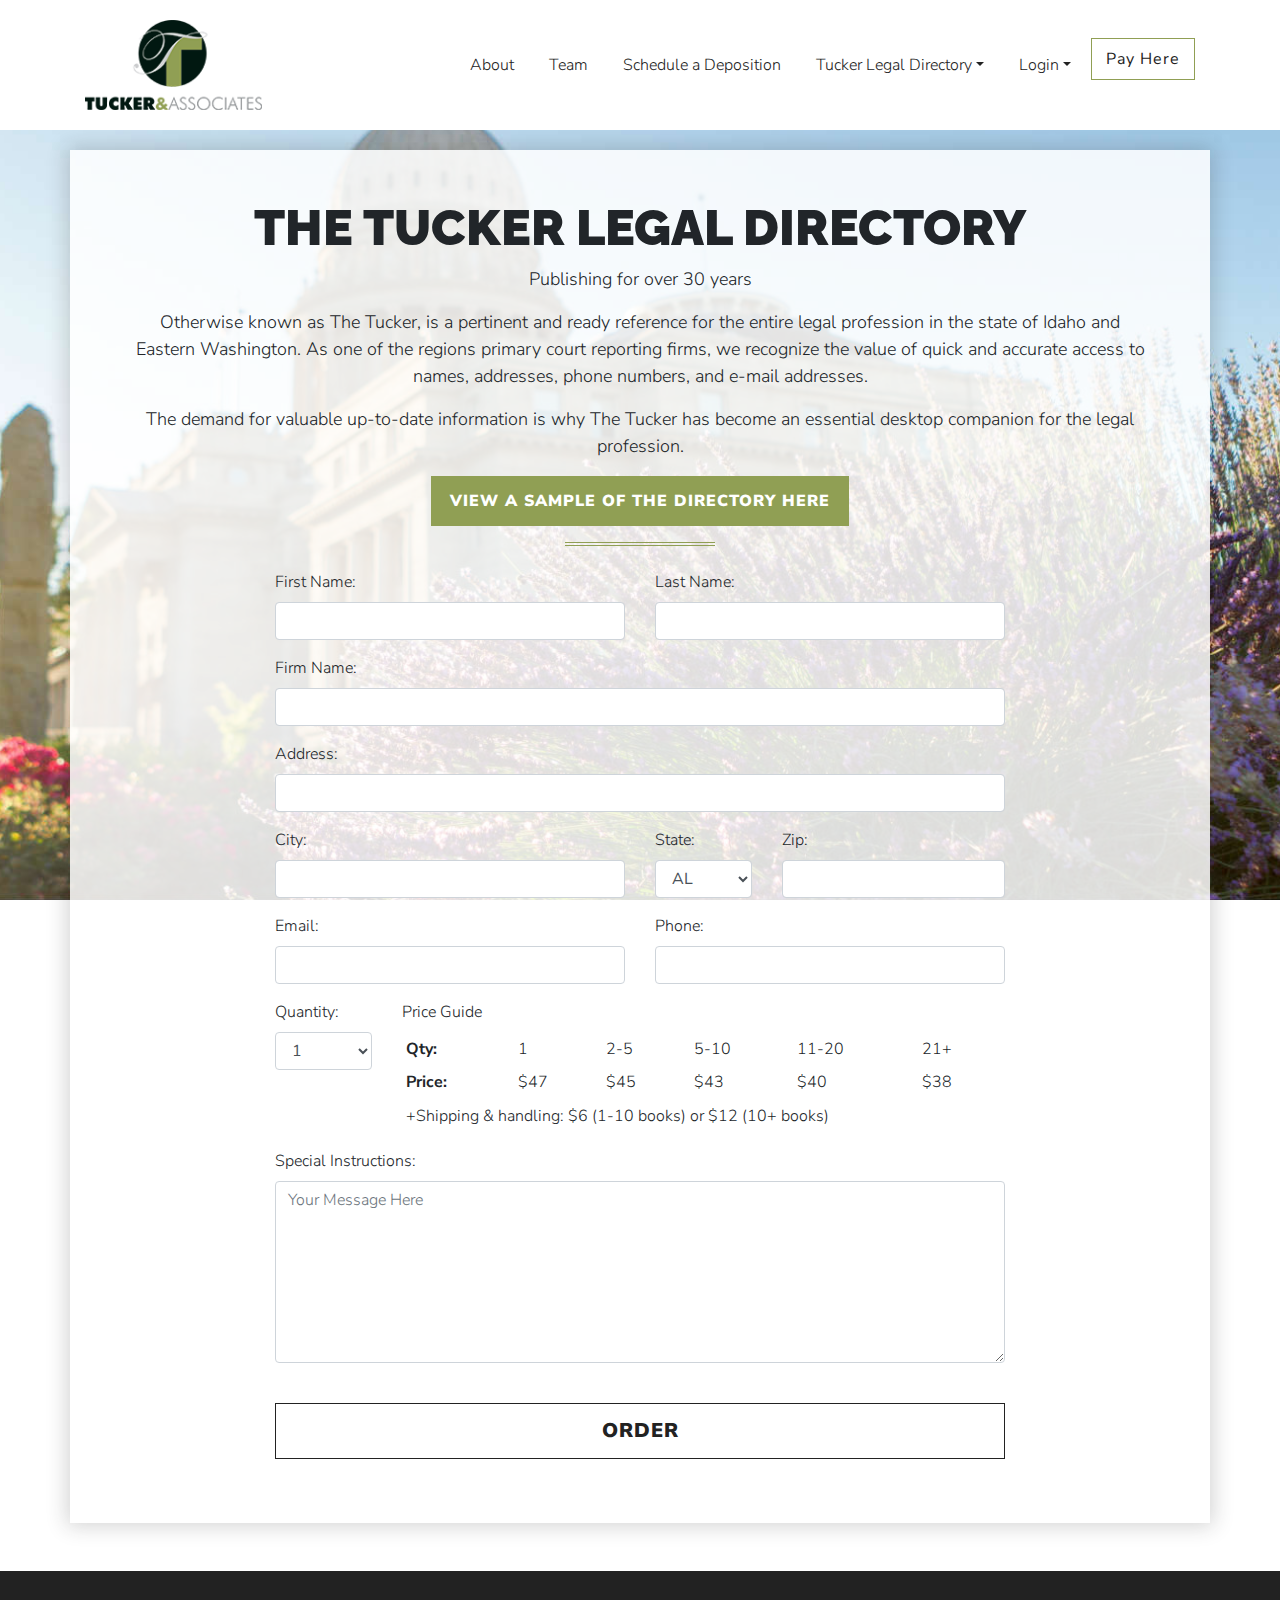
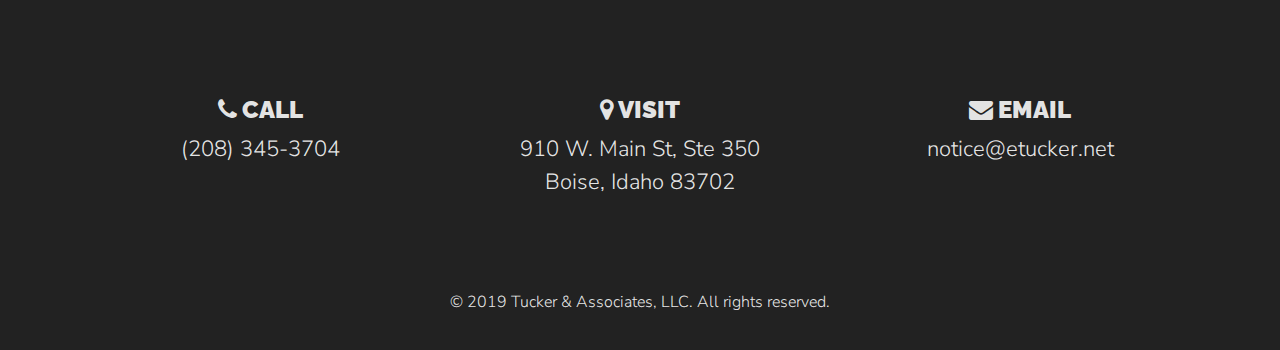
<file: directory.html>
<!DOCTYPE html>
<html lang="en">

<head>

    <meta charset="utf-8">
    <meta name="viewport" content="width=device-width, initial-scale=1, shrink-to-fit=no">
    <meta name="description" content="Otherwise known as The Tucker, is a pertinent and ready reference for the entire legal profession in the state of Idaho and Eastern Washington.">
    <meta name="keywords" content="boise, court reporting, directory, legal directory, tucker legal directory, tucker">
    <meta name="author" content="Katrina Schwark">

    <title>Tucker &amp; Associates | Tucker Legal Directory | Boise, Idaho</title>

        <!-- Social Media Open Graph -->
    <meta property="og:url" content="http://etucker.net/" />
    <meta property="og:title" content="Expert Realtime Court Reporting Established in 1973" />
    <meta property="og:description" content="Tucker and Associates has always taken an innovative approach towards delivering professional reporting for the Bench and Bar." />
    <meta property="og:image" content="http://etucker.net/img/global/logo.png" />


    <!-- Fonts -->
    <link href="https://fonts.googleapis.com/css?family=Nunito+Sans:200,300,600" rel="stylesheet">
    <link href='https://fonts.googleapis.com/css?family=Raleway:900' rel='stylesheet' type='text/css'>

    <!-- Plugin CSS -->
    <link href="css/vendor.min.css" rel="stylesheet" type="text/css">

    <!-- Styles -->
    <link href="css/vitality.min.css" rel="stylesheet" type="text/css">

    <script src='https://www.google.com/recaptcha/api.js'></script>

</head>

<body class="not-transparent">

    <!-- Navigation -->
    <nav class="navbar navbar-expand-lg fixed-top" id="mainNav">
        <div class="container">
            <a class="navbar-brand js-scroll-trigger" href="index.html#page-top">
          <img class="img-fluid" src="img/global/logo.png" alt="Tucker and Associates">
        </a>
            <button class="navbar-toggler navbar-toggler-right" type="button" data-toggle="collapse" data-target="#navbarResponsive" aria-controls="navbarResponsive" aria-expanded="false" aria-label="Toggle navigation">
          Menu
          <i class="fa fa-bars"></i>
        </button>
            <div class="collapse navbar-collapse" id="navbarResponsive">
                <ul class="navbar-nav ml-auto">
                    <li class="nav-item">
                        <a class="nav-link js-scroll-trigger" href="index.html#about">About</a>
                    </li>
                    <li class="nav-item">
                        <a class="nav-link js-scroll-trigger" href="index.html#team">Team</a>
                    </li>
                    <li class="nav-item">
                        <a class="nav-link js-scroll-trigger" href="index.html#deposition">Schedule a Deposition</a>
                    </li>
                    <li class="nav-item dropdown">
                        <a class="nav-link dropdown-toggle" href="#" id="directory" role="button" data-toggle="dropdown" aria-haspopup="true" aria-expanded="false">Tucker Legal Directory</a>
                        <div class="dropdown-menu" aria-labelledby="navbarDropdown">
                            <a class="dropdown-item" href="element.html">Download Element</a>
                            <a class="dropdown-item" href="directory.html">Order Directory</a>
                            <a class="dropdown-item" href="listing.html">Update Listing</a>
                        </div>
                    </li>
                    <li class="nav-item dropdown">
                        <a class="nav-link dropdown-toggle" href="#" id="login" role="button" data-toggle="dropdown" aria-haspopup="true" aria-expanded="false">Login</a>
                        <div class="dropdown-menu" aria-labelledby="navbarDropdown">
                            <a class="dropdown-item" href="http://mail.etucker.net:82/rbweb/reporter/main.asp" target="_blank">Court Reporter Login</a>
                            <a class="dropdown-item" href="http://mail.etucker.net:82/rbweb/attorney/main.asp" target="_blank">Attorney Login</a>
                        </div>
                    </li>
                    <li class="nav-item">
                        <a class="btn btn-outline-primary" href="https://etucker.nolatepayments.com/pay/step_1" target="_blank">Pay Here</a>
                    </li>
                </ul>
            </div>
        </div>
    </nav>

    <!-- Order directory -->
    <section class="page-section directory pb-5">
        <div class="container wow fadeIn py-5">
            <div class="text-center">
                <h2>The Tucker Legal Directory</h2>
                <p>Publishing for over 30 years</p>
                <p class="px-md-5 px-lg-5">Otherwise known as The Tucker, is a pertinent and ready reference for the entire legal profession in the state of Idaho and Eastern Washington. As one of the regions primary court reporting firms, we recognize the value of quick and accurate access to names, addresses, phone numbers, and e-mail addresses.</p>

                <p class="px-md-5 px-lg-3">The demand for valuable up-to-date information is why The Tucker has become an essential desktop companion for the legal profession. </p>
                <a href="https://www.flipgorilla.com/p/25571856819946649/show" target="_blank" class="btn btn-primary" style="white-space: normal;">View a sample of the directory here</a>
                <hr class="colored">
            </div>
            <div class="row mt-4">
                <div class="col-lg-8 mx-auto">
                    <form role="form" method="post" id="reused_form" enctype="multipart/form-data">
                        <div class="row">
                            <input type="hidden" id="formName" name="formName" value="Order a Directory">
                            <div class="col-sm-6 form-group">
                                <label for="name"> First Name:</label>
                                <input type="text" class="form-control" id="firstname" name="firstname" maxlength="50" required>
                            </div>
                            <div class="col-sm-6 form-group">
                                <label for="name"> Last Name:</label>
                                <input type="text" class="form-control" id="lastname" name="lastname" maxlength="50" required>
                            </div>
                        </div>
                        <div class="row">
                            <div class="col-sm-12 form-group">
                                <label for="firm"> Firm Name:</label>
                                <input type="text" class="form-control" id="firm" name="firm" required>
                            </div>
                        </div>
                        <div class="row">
                            <div class="col-sm-12 form-group">
                                <label for="address"> Address:</label>
                                <input type="text" class="form-control" id="address" name="address" required>
                            </div>
                            <div class="col-sm-6 form-group">
                                <label for="city"> City:</label>
                                <input type="text" class="form-control" id="city" name="city" required>
                            </div>
                            <div class="col-sm-2 form-group">
                                <label for="state"> State:</label>
                                <select class="form-control" id="state" name="state" required>
                                                <option value="AL">AL</option>
                                                <option value="AK">AK</option>
                                                <option value="AR">AR</option>
                                                <option value="AZ">AZ</option>
                                                <option value="CA">CA</option>
                                                <option value="CO">CO</option>
                                                <option value="CT">CT</option>
                                                <option value="DC">DC</option>
                                                <option value="DE">DE</option>
                                                <option value="FL">FL</option>
                                                <option value="GA">GA</option>
                                                <option value="HI">HI</option>
                                                <option value="IA">IA</option>
                                                <option value="ID">ID</option>
                                                <option value="IL">IL</option>
                                                <option value="IN">IN</option>
                                                <option value="KS">KS</option>
                                                <option value="KY">KY</option>
                                                <option value="LA">LA</option>
                                                <option value="MA">MA</option>
                                                <option value="MD">MD</option>
                                                <option value="ME">ME</option>
                                                <option value="MI">MI</option>
                                                <option value="MN">MN</option>
                                                <option value="MO">MO</option>
                                                <option value="MS">MS</option>
                                                <option value="MT">MT</option>
                                                <option value="NC">NC</option>
                                                <option value="NE">NE</option>
                                                <option value="NH">NH</option>
                                                <option value="NJ">NJ</option>
                                                <option value="NM">NM</option>
                                                <option value="NV">NV</option>
                                                <option value="NY">NY</option>
                                                <option value="ND">ND</option>
                                                <option value="OH">OH</option>
                                                <option value="OK">OK</option>
                                                <option value="OR">OR</option>
                                                <option value="PA">PA</option>
                                                <option value="RI">RI</option>
                                                <option value="SC">SC</option>
                                                <option value="SD">SD</option>
                                                <option value="TN">TN</option>
                                                <option value="TX">TX</option>
                                                <option value="UT">UT</option>
                                                <option value="VT">VT</option>
                                                <option value="VA">VA</option>
                                                <option value="WA">WA</option>
                                                <option value="WI">WI</option>
                                                <option value="WV">WV</option>
                                                <option value="WY">WY</option>
                                            </select>
                            </div>
                            <div class="col-sm-4 form-group">
                                <label for="zip"> Zip:</label>
                                <input type="text" class="form-control" id="zip" name="zip" required>
                            </div>
                        </div>
                        <div class="row">
                            <div class="col-sm-6 form-group">
                                <label for="email"> Email:</label>
                                <input type="text" class="form-control" id="email" name="email" maxlength="50" required>
                            </div>
                            <div class="col-sm-6 form-group">
                                <label for="phone"> Phone:</label>
                                <input type="tel" class="form-control" id="phone" name="phone" required maxlength="50">
                            </div>
                        </div>
                        <div class="row">
                            <div class="col-sm-2 form-group">
                                <label for="directory-qty"> Quantity:</label>
                                <select class="form-control" id="directory-qty" name="directory-qty" required>
                                    <option>1</option>
                                    <option>2</option>
                                    <option>3</option>
                                    <option>4</option>
                                    <option>5</option>
                                    <option>6</option>
                                    <option>7</option>
                                    <option>8</option>
                                    <option>9</option>
                                    <option>10+</option>
                                </select>
                            </div>
                            <div class="col-sm-10">
                                <label>Price Guide</label>
                                <table class="table table-sm">
                                    <tr>
                                        <th scope="row">Qty:</th>
                                        <td>1</td>
                                        <td>2-5</td>
                                        <td>5-10</td>
                                        <td>11-20</td>
                                        <td>21+</td>
                                    </tr>
                                    <tr>
                                        <th scope="row">Price:</th>
                                        <td>$47</td>
                                        <td>$45</td>
                                        <td>$43</td>
                                        <td>$40</td>
                                        <td>$38</td>
                                    </tr>
                                    <tr>
                                      <td colspan="6">
                                        +Shipping &amp; handling: $6 (1-10 books) or $12 (10+ books)
                                      </td>
                                    </tr>
                                </table>
                            </div>
                        </div>
                        <div class="row">
                            <div class="col-sm-12 form-group">
                                <label for="name"> Special Instructions:</label>
                                <textarea class="form-control" type="textarea" id="message" name="message" placeholder="Your Message Here" maxlength="6000" rows="7"></textarea>
                            </div>
                        </div>
                        <div class="row">
                            <div class="col-sm-12 form-group">
                                <div class="g-recaptcha" data-sitekey="6LdHMF0UAAAAAKUXM_-Z06PvcCx5aIiD-ectFe9z"></div><br />
                                <button type="submit" class="btn btn-lg btn-secondary btn-block" id="btnContactUs">Order </button>
                            </div>
                        </div>
                    </form>
                    <div id="success_message" style="width:100%; height:100%; display:none; ">
                        <h3 class="text-center text-primary">Your order was sent successfully!</h3>
                    </div>
                    <div id="error_message" style="width:100%; height:100%; display:none; ">
                        <h3 class="text-danger">Error</h3> Sorry there was an error sending your form. </div>
                </div>
            </div>
        </div>
    </section>

    <!-- Footer -->
    <footer class="footer">
        <div class="container text-center">
            <div class="row">
                <div class="col-md-4 footer-contact-details">
                    <h4>
                        <i class="fa fa-phone"></i> Call
                    </h4>
                    <p><a href="tel:2083453704">(208) 345-3704</a></p>
                </div>
                <div class="col-md-4 footer-contact-details">
                    <h4>
                        <i class="fa fa-map-marker"></i> Visit
                    </h4>
                    <p>910 W. Main St, Ste 350
                        <br>Boise, Idaho 83702</p>
                </div>
                <div class="col-md-4 footer-contact-details">
                    <h4>
                        <i class="fa fa-envelope"></i> Email
                    </h4>
                    <p>
                        <a href="mailto:notice@etucker.net">notice@etucker.net</a>
                    </p>
                </div>
                <div class="col-12 text-center">
                    <p class="copyright">&copy; 2019 Tucker &amp; Associates, LLC. All rights reserved.</p>
                </div>
            </div>
        </div>
    </footer>



    <!-- Scripts -->
    <script src="js/main.min.js"></script>
    <script src="form.js"></script>

</body>

</html>
</file>
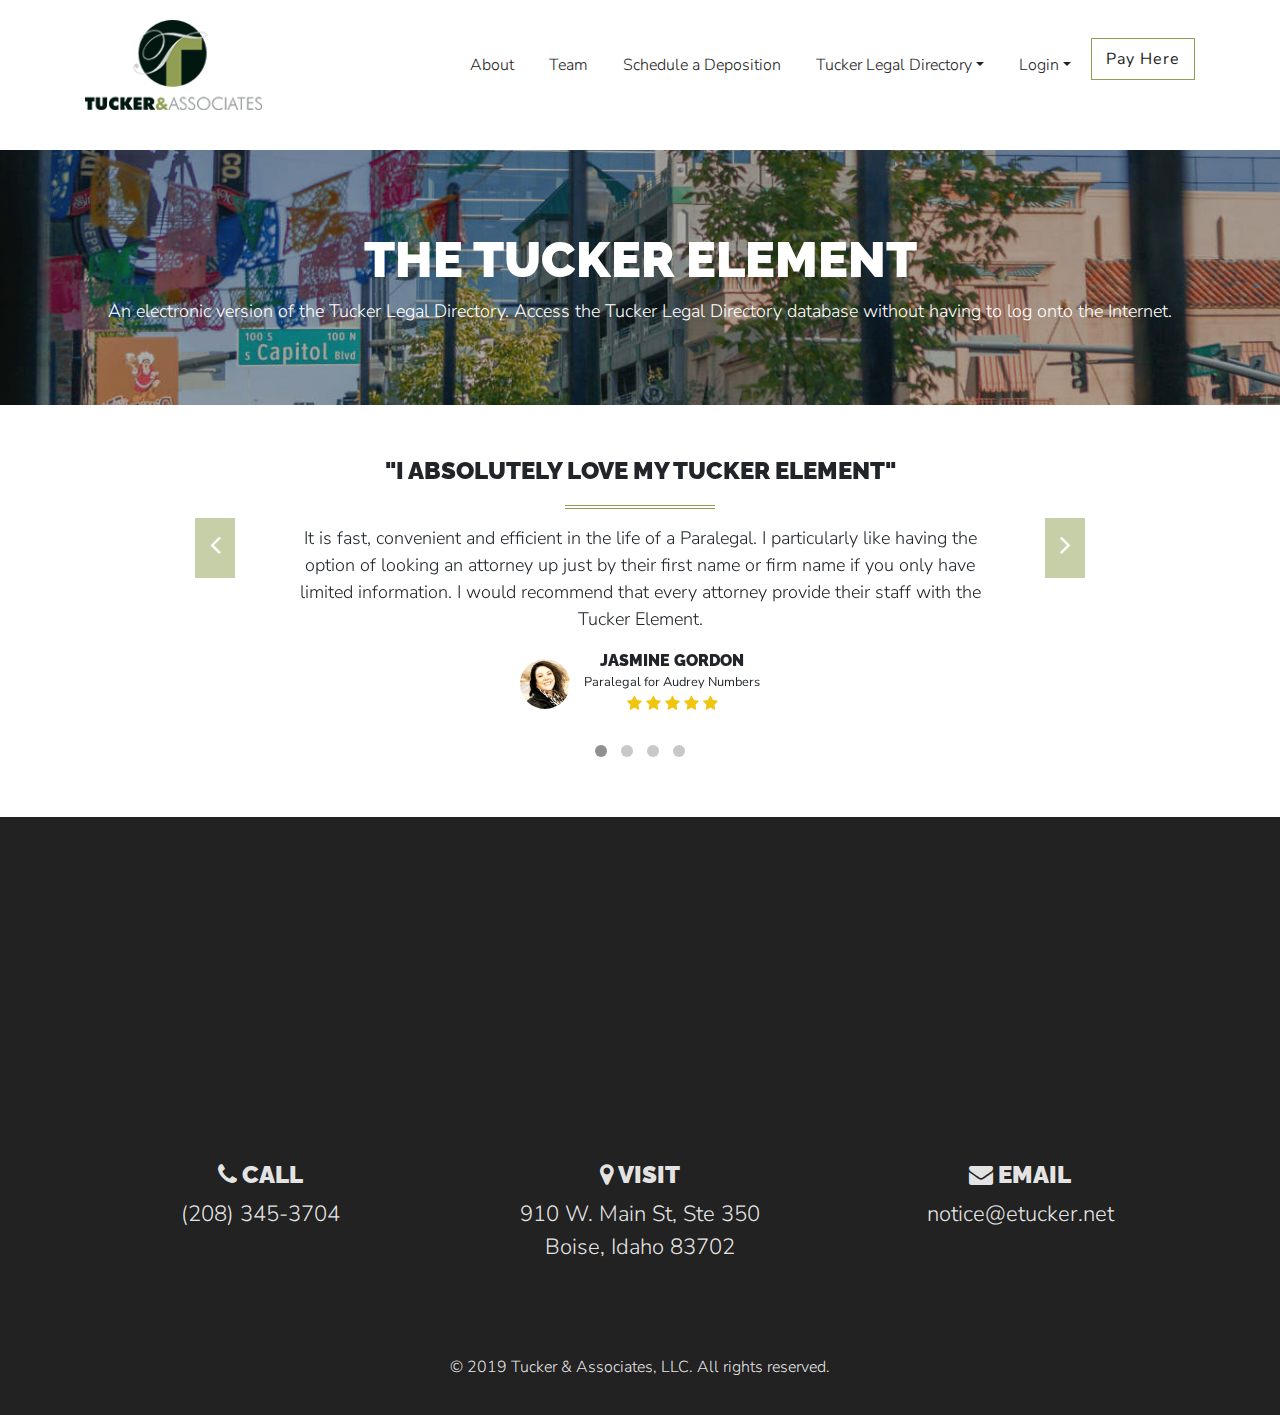
<file: element.html>
<!DOCTYPE html>
<html lang="en">

<head>

    <meta charset="utf-8">
    <meta name="viewport" content="width=device-width, initial-scale=1, shrink-to-fit=no">
    <meta name="description" content="An electronic version of the Tucker Legal Directory. Access the Tucker Legal Directory database without having to log onto the Internet.">
    <meta name="keywords" content="boise, court reporting, tucker, element, tucker element, videoconference, legal, legal video, deposition, idaho">
    <meta name="author" content="Katrina Schwark">
    
        <!-- Social Media Open Graph -->
    <meta property="og:url" content="http://etucker.net/" />
    <meta property="og:title" content="Expert Realtime Court Reporting Established in 1973" />
    <meta property="og:description" content="Tucker and Associates has always taken an innovative approach towards delivering professional reporting for the Bench and Bar." />
    <meta property="og:image" content="http://etucker.net/img/global/logo.png" />

    <title>Tucker &amp; Associates | Download the Element | Boise</title>


    <!-- Fonts -->
    <link href="https://fonts.googleapis.com/css?family=Nunito+Sans:200,300,600" rel="stylesheet">
    <link href='https://fonts.googleapis.com/css?family=Raleway:900' rel='stylesheet' type='text/css'>

    <!-- Plugin CSS -->
    <link href="css/vendor.min.css" rel="stylesheet" type="text/css">

    <!-- Styles -->
    <link href="css/vitality.min.css" rel="stylesheet" type="text/css">

</head>

<body class="not-transparent">

    <!-- Navigation -->
    <nav class="navbar navbar-expand-lg fixed-top" id="mainNav">
        <div class="container">
            <a class="navbar-brand js-scroll-trigger" href="index.html#page-top">
          <img class="img-fluid" src="img/global/logo.png" alt="Tucker and Associates">
        </a>
            <button class="navbar-toggler navbar-toggler-right" type="button" data-toggle="collapse" data-target="#navbarResponsive" aria-controls="navbarResponsive" aria-expanded="false" aria-label="Toggle navigation">
          Menu
          <i class="fa fa-bars"></i>
        </button>
            <div class="collapse navbar-collapse" id="navbarResponsive">
                <ul class="navbar-nav ml-auto">
                    <li class="nav-item">
                        <a class="nav-link js-scroll-trigger" href="index.html#about">About</a>
                    </li>
                    <li class="nav-item">
                        <a class="nav-link js-scroll-trigger" href="index.html#team">Team</a>
                    </li>
                    <li class="nav-item">
                        <a class="nav-link js-scroll-trigger" href="index.html#deposition">Schedule a Deposition</a>
                    </li>
                    <li class="nav-item dropdown">
                        <a class="nav-link dropdown-toggle" href="#" id="directory" role="button" data-toggle="dropdown" aria-haspopup="true" aria-expanded="false">Tucker Legal Directory</a>
                        <div class="dropdown-menu" aria-labelledby="navbarDropdown">
                            <a class="dropdown-item" href="element.html">Download Element</a>
                            <a class="dropdown-item" href="directory.html">Order Directory</a>
                            <a class="dropdown-item" href="listing.html">Update Listing</a>
                        </div>
                    </li>
                    <li class="nav-item dropdown">
                        <a class="nav-link dropdown-toggle" href="#" id="login" role="button" data-toggle="dropdown" aria-haspopup="true" aria-expanded="false">Login</a>
                        <div class="dropdown-menu" aria-labelledby="navbarDropdown">
                            <a class="dropdown-item" href="http://mail.etucker.net:82/rbweb/reporter/main.asp" target="_blank">Court Reporter Login</a>
                            <a class="dropdown-item" href="http://mail.etucker.net:82/rbweb/attorney/main.asp" target="_blank">Attorney Login</a>
                        </div>
                    </li>
                    <li class="nav-item">
                        <a class="btn btn-outline-primary" href="https://etucker.nolatepayments.com/pay/step_1" target="_blank">Pay Here</a>
                    </li>
                </ul>
            </div>
        </div>
    </nav>

    <!-- Services Section -->
    <section class="page-section services" id="services">
        <div class="container-fluid px-0">
            <div class="text-center wow fadeIn c-services mb-5">
                <h2 class="text-white">The Tucker Element</h2>
                <p class="mb-0 text-white">An electronic version of the Tucker Legal Directory. Access the Tucker Legal Directory database without having to log onto the Internet.</p>
            </div>
            <!-- Testomonials Section -->
            <section class="testimonials mb-5">
                <div class="container">
                    <div class="row">
                        <div class="col-lg-10 mx-auto">
                            <div class="testimonials-carousel">
                                <!-- Testimonial Item 1 -->
                                <div class="item mb-4">
                                    <p class="lead">"I absolutely LOVE my Tucker Element"</p>
                                    <hr class="colored">
                                    <p>It is fast, convenient and efficient in the life of a Paralegal. I particularly like having the option of looking an attorney up just by their first name or firm name if you only have limited information. I would recommend that every attorney provide their staff with the Tucker Element.</p>
                                    <div class="testimonial-img">
                                        <img class="rounded-circle img-fluid" src="img/agency/testimonials/jasmine-gordon.jpg" alt="Jasmine Gordon">
                                    </div>
                                    <div class="testimonial-author">
                                        <span class="name">Jasmine Gordon</span>
                                        <p class="small">Paralegal for Audrey Numbers</p>
                                        <div class="stars">
                                            <i class="fa fa-star"></i>
                                            <i class="fa fa-star"></i>
                                            <i class="fa fa-star"></i>
                                            <i class="fa fa-star"></i>
                                            <i class="fa fa-star"></i>
                                        </div>
                                    </div>
                                </div>
                                <!-- Testimonial Item 2 -->
                                <div class="item mb-4">
                                    <p class="lead">"I love Tucker Element!"</p>
                                    <hr class="colored">
                                    <p>I’ve been using it for years. It puts contact information for attorneys, judges and mediators at my fingertips. I don’t have to take my hands off my keyboard or my eyes off my computer screen. Very efficient!</p>
                                    <div class="testimonial-img">
                                        <img class="rounded-circle img-fluid" src="img/agency/testimonials/user.jpg" alt="Monica McKinney">
                                    </div>
                                    <div class="testimonial-author">
                                        <span class="name">Monica Mckinney</span>
                                        <p class="small">Shepard Law</p>
                                        <div class="stars">
                                            <i class="fa fa-star"></i>
                                            <i class="fa fa-star"></i>
                                            <i class="fa fa-star"></i>
                                            <i class="fa fa-star"></i>
                                            <i class="fa fa-star"></i>
                                        </div>
                                    </div>
                                </div>
                                <!-- Testimonial Item 3 -->
                                <div class="item mb-4">
                                    <p class="lead">"I use Tucker Element all day every day"</p>
                                    <hr class="colored">
                                    <p>It is the quickest way to find an attorney number, call the court, or find an email I need. I can’t say enough about how much I love this program. </p>
                                    <div class="testimonial-img">
                                        <img class="rounded-circle img-fluid" src="img/agency/testimonials/user.jpg" alt="Sandee Stogsdill">
                                    </div>
                                    <div class="testimonial-author">
                                        <span class="name">Sandee Stogsdill</span>
                                        <p class="small">Duke Scanlan Hall</p>
                                        <div class="stars">
                                            <i class="fa fa-star"></i>
                                            <i class="fa fa-star"></i>
                                            <i class="fa fa-star"></i>
                                            <i class="fa fa-star"></i>
                                            <i class="fa fa-star"></i>
                                        </div>
                                    </div>
                                </div>
                                <!-- Testimonial Item 4 -->
                                <div class="item mb-4">
                                    <p class="lead">"I honestly can’t imagine my desktop without Tucker Element"</p>
                                    <hr class="colored">
                                    <p>The original Tucker Directory was beyond helpful but having Element just a click away has become absolutely essential.</p>
                                    <div class="testimonial-img">
                                        <img class="rounded-circle img-fluid" src="img/agency/testimonials/user.jpg" alt="Ashley DeLeon">
                                    </div>
                                    <div class="testimonial-author">
                                        <span class="name">Ashley DeLeon</span>
                                        <p class="small">Legal Assistant to Delaney G. Peugh</p>
                                        <div class="stars">
                                            <i class="fa fa-star"></i>
                                            <i class="fa fa-star"></i>
                                            <i class="fa fa-star"></i>
                                            <i class="fa fa-star"></i>
                                            <i class="fa fa-star"></i>
                                        </div>
                                    </div>
                                </div>
                            </div>
                        </div>
                    </div>
                </div>
            </section>
            <div class="element py-5 text-white">
                <div class="container">
                    <div class="row justify-content-center">

                        <!-- Service Item 1-->
                        <div class="col-lg-5 wow fadeIn" data-wow-delay=".2s">
                            <div class="media d-flex align-items-center">
                                <div class="pull-left">
                                    <i class="fa fa-download rounded-circle"></i>
                                </div>
                                <div class="media-body">
                                    <h3 class="media-heading">Download now</h3>
                                    <ul class="list-unstyled">
                                        <li><a href="documents/TuckerElement_2016-04-17.exe">Tucker Element Download</a></li>
                                        <li><a href="documents/tutorial.pdf">Tucker Element Tutorial</a></li>
                                    </ul>
                                </div>
                            </div>
                        </div>

                        <!-- Service Item 2 -->
                        <div class="col-lg-5 wow fadeIn" data-wow-delay=".4s">
                            <div class="media">
                                <div class="pull-left">
                                    <i class="fa fa-pencil rounded-circle"></i>
                                </div>
                                <div class="media-body">
                                    <h3 class="media-heading">Renew</h3>
                                    <ul>
                                        <li>Renew your Tucker Element</li>
                                        <li><a href="documents/Renew-License.pdf">Instructions on how to renew</a></li>
                                    </ul>
                                </div>
                            </div>
                        </div>

                    </div>
                </div>
            </div>
        </div>
    </section>


    <!-- Footer -->
    <footer class="footer" style="background-image: url('img/agency/backgrounds/street-view.jpg')">
        <div class="overlay"></div>
        <div class="container text-center">
            <div class="row">
                <div class="col-md-4 footer-contact-details">
                    <h4>
                        <i class="fa fa-phone"></i> Call
                    </h4>
                    <p><a href="tel:2083453704">(208) 345-3704</a></p>
                </div>
                <div class="col-md-4 footer-contact-details">
                    <h4>
                        <i class="fa fa-map-marker"></i> Visit
                    </h4>
                    <p>910 W. Main St, Ste 350
                        <br>Boise, Idaho 83702</p>
                </div>
                <div class="col-md-4 footer-contact-details">
                    <h4>
                        <i class="fa fa-envelope"></i> Email
                    </h4>
                    <p>
                        <a href="mailto:notice@etucker.net">notice@etucker.net</a>
                    </p>
                </div>
                <div class="col-12 text-center" style="z-index: 3;">
                    <p class="copyright">&copy; 2019 Tucker &amp; Associates, LLC. All rights reserved.</p>
                </div>
            </div>
        </div>
    </footer>


    <!-- Scripts -->
    <script src="js/main.min.js"></script>
    <script src="form.js"></script>



</body>

</html>
</file>
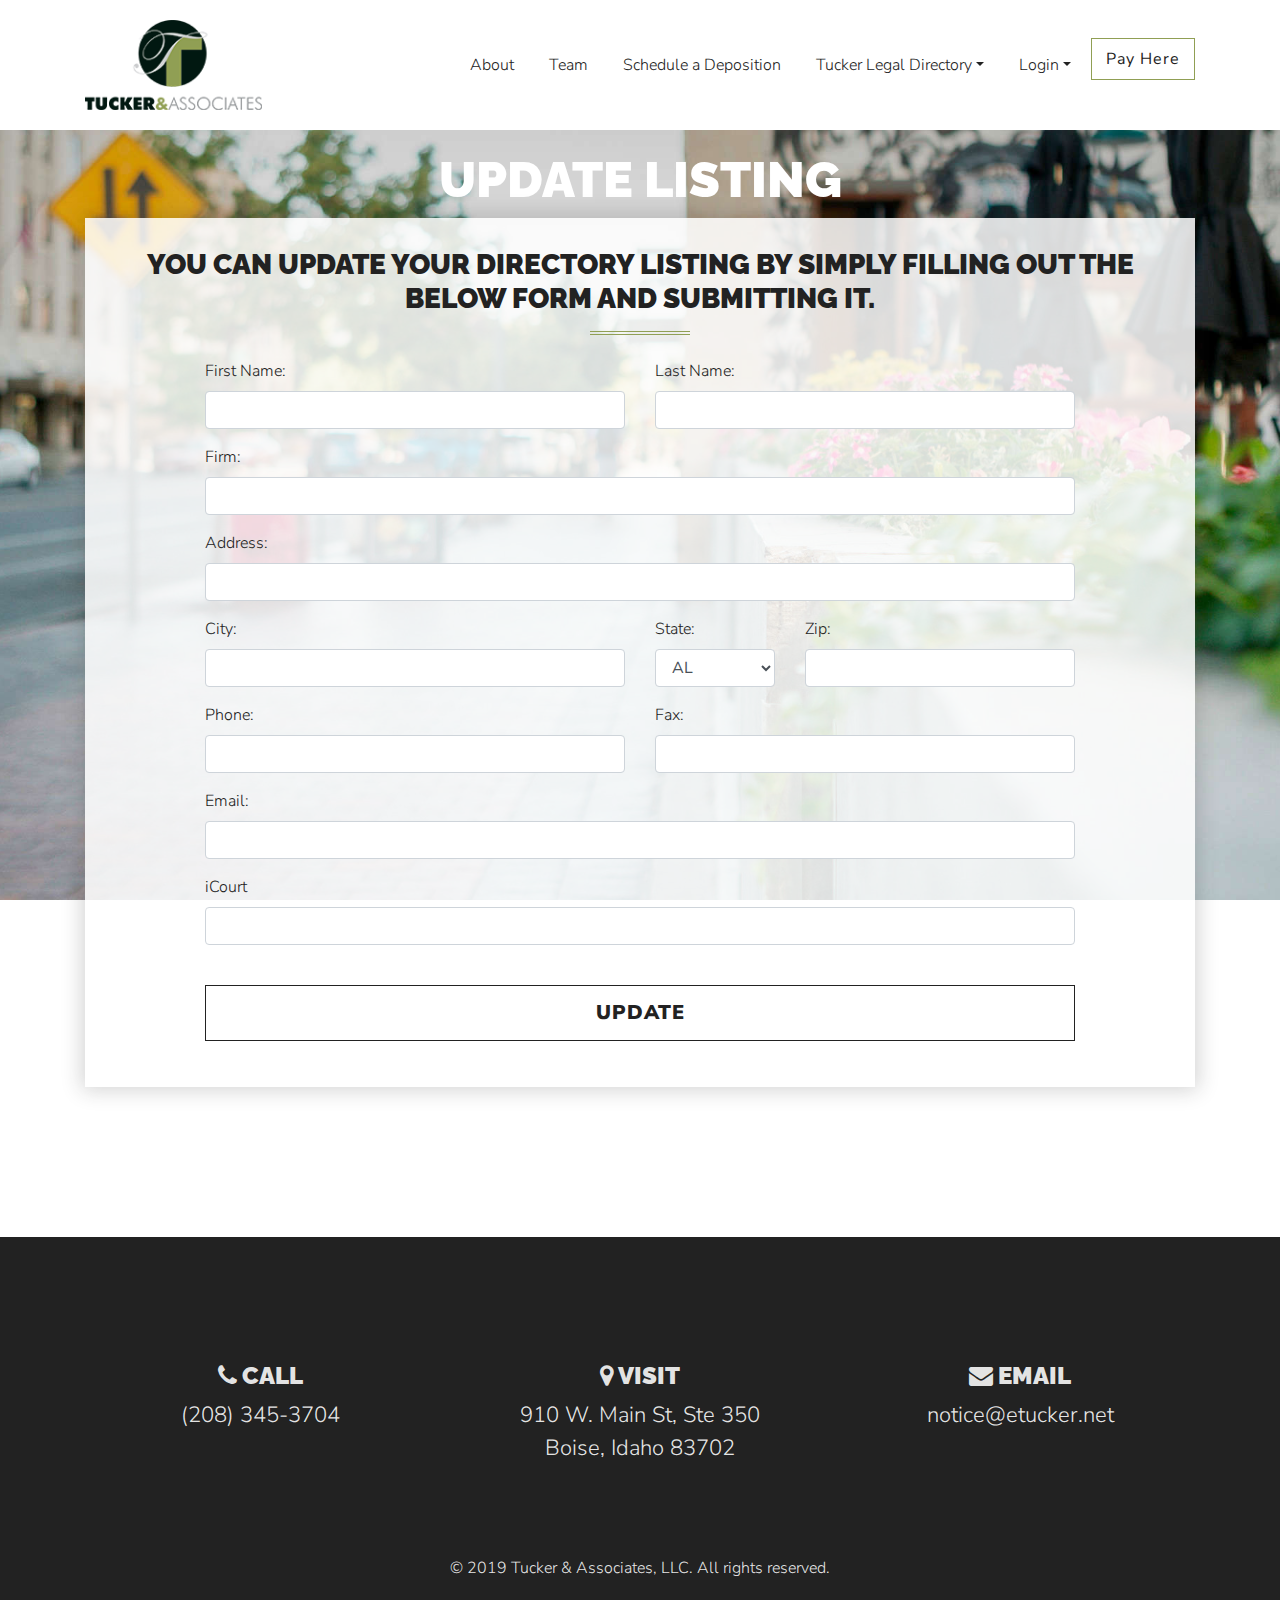
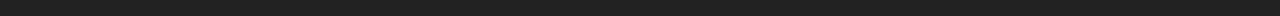
<file: listing.html>
<!DOCTYPE html>
<html lang="en">

<head>

    <meta charset="utf-8">
    <meta name="viewport" content="width=device-width, initial-scale=1, shrink-to-fit=no">
    <meta name="description" content="You can update your directory listing by simply filling out the below form and submitting it.">
    <meta name="keywords" content="boise, court reporting, tucker, update listing, videoconference, legal, legal video, deposition, idaho">
    <meta name="author" content="Katrina Schwark">
    
        <!-- Social Media Open Graph -->
    <meta property="og:url" content="http://etucker.net/" />
    <meta property="og:title" content="Expert Realtime Court Reporting Established in 1973" />
    <meta property="og:description" content="Tucker and Associates has always taken an innovative approach towards delivering professional reporting for the Bench and Bar." />
    <meta property="og:image" content="http://etucker.net/img/global/logo.png" />

    <title>Tucker &amp; Associates | Court Reporting Boise | Update Your Listing</title>


    <!-- Fonts -->
    <link href="https://fonts.googleapis.com/css?family=Nunito+Sans:200,300,600" rel="stylesheet">
    <link href='https://fonts.googleapis.com/css?family=Raleway:900' rel='stylesheet' type='text/css'>

    <!-- Plugin CSS -->
    <link href="css/vendor.min.css" rel="stylesheet" type="text/css">

    <!-- Styles -->
    <link href="css/vitality.min.css" rel="stylesheet" type="text/css">

    <script src='https://www.google.com/recaptcha/api.js'></script>

</head>

<body class="not-transparent">

    <!-- Navigation -->
    <nav class="navbar navbar-expand-lg fixed-top" id="mainNav">
        <div class="container">
            <a class="navbar-brand js-scroll-trigger" href="index.html#page-top">
          <img class="img-fluid" src="img/global/logo.png" alt="Tucker and Associates">
        </a>
            <button class="navbar-toggler navbar-toggler-right" type="button" data-toggle="collapse" data-target="#navbarResponsive" aria-controls="navbarResponsive" aria-expanded="false" aria-label="Toggle navigation">
          Menu
          <i class="fa fa-bars"></i>
        </button>
            <div class="collapse navbar-collapse" id="navbarResponsive">
                <ul class="navbar-nav ml-auto">
                    <li class="nav-item">
                        <a class="nav-link js-scroll-trigger" href="index.html#about">About</a>
                    </li>
                    <li class="nav-item">
                        <a class="nav-link js-scroll-trigger" href="index.html#team">Team</a>
                    </li>
                    <li class="nav-item">
                        <a class="nav-link js-scroll-trigger" href="index.html#deposition">Schedule a Deposition</a>
                    </li>
                    <li class="nav-item dropdown">
                        <a class="nav-link dropdown-toggle" href="#" id="directory" role="button" data-toggle="dropdown" aria-haspopup="true" aria-expanded="false">Tucker Legal Directory</a>
                        <div class="dropdown-menu" aria-labelledby="navbarDropdown">
                            <a class="dropdown-item" href="element.html">Download Element</a>
                            <a class="dropdown-item" href="directory.html">Order Directory</a>
                            <a class="dropdown-item" href="listing.html">Update Listing</a>
                        </div>
                    </li>
                    <li class="nav-item dropdown">
                        <a class="nav-link dropdown-toggle" href="#" id="login" role="button" data-toggle="dropdown" aria-haspopup="true" aria-expanded="false">Login</a>
                        <div class="dropdown-menu" aria-labelledby="navbarDropdown">
                            <a class="dropdown-item" href="http://mail.etucker.net:82/rbweb/reporter/main.asp" target="_blank">Court Reporter Login</a>
                            <a class="dropdown-item" href="http://mail.etucker.net:82/rbweb/attorney/main.asp" target="_blank">Attorney Login</a>
                        </div>
                    </li>
                    <li class="nav-item">
                        <a class="btn btn-outline-primary" href="https://etucker.nolatepayments.com/pay/step_1" target="_blank">Pay Here</a>
                    </li>
                </ul>
            </div>
        </div>
    </nav>


    <!-- Listing Section -->
    <section class="page-section pricing">
        <div class="container wow fadeIn">
            <div class="text-center">
                <h2>Update Listing</h2>
            </div>
            <div class="row">
                <div class="col-12">
                    <div class="pricing-item">
                        <h3>You can update your directory listing by simply filling out the below form and submitting it.</h3>
                        <hr class="colored mb-4">
                        <div class="row justify-content-center text-left">
                            <div class="col-12 col-md-10">
                                <form role="form" method="post" id="reused_form" enctype="multipart/form-data">
                                    <div class="row">
                                        <input type="hidden" id="formName" name="formName" value="Update Your Listing">
                                        <div class="col-sm-6 form-group">
                                            <label for="name"> First Name:</label>
                                            <input type="text" class="form-control" id="firstname" name="firstname" maxlength="50" required>
                                        </div>
                                        <div class="col-sm-6 form-group">
                                            <label for="name"> Last Name:</label>
                                            <input type="text" class="form-control" id="lastname" name="lastname" maxlength="50" required>
                                        </div>
                                    </div>
                                    <div class="row">
                                        <div class="col-sm-12 form-group">
                                            <label for="firm"> Firm:</label>
                                            <input type="text" class="form-control" id="firm" name="firm" required>
                                        </div>
                                    </div>
                                    <div class="row">
                                        <div class="col-sm-12 form-group">
                                            <label for="address"> Address:</label>
                                            <input type="text" class="form-control" id="address" name="address" required>
                                        </div>
                                        <div class="col-sm-6 form-group">
                                            <label for="city"> City:</label>
                                            <input type="text" class="form-control" id="city" name="city" required>
                                        </div>
                                        <div class="col-sm-2 form-group">
                                            <label for="state"> State:</label>
                                            <select class="form-control" id="state" name="state" required>
                                                <option value="AL">AL</option>
                                                <option value="AK">AK</option>
                                                <option value="AR">AR</option>	
                                                <option value="AZ">AZ</option>
                                                <option value="CA">CA</option>
                                                <option value="CO">CO</option>
                                                <option value="CT">CT</option>
                                                <option value="DC">DC</option>
                                                <option value="DE">DE</option>
                                                <option value="FL">FL</option>
                                                <option value="GA">GA</option>
                                                <option value="HI">HI</option>
                                                <option value="IA">IA</option>	
                                                <option value="ID">ID</option>
                                                <option value="IL">IL</option>
                                                <option value="IN">IN</option>
                                                <option value="KS">KS</option>
                                                <option value="KY">KY</option>
                                                <option value="LA">LA</option>
                                                <option value="MA">MA</option>
                                                <option value="MD">MD</option>
                                                <option value="ME">ME</option>
                                                <option value="MI">MI</option>
                                                <option value="MN">MN</option>
                                                <option value="MO">MO</option>	
                                                <option value="MS">MS</option>
                                                <option value="MT">MT</option>
                                                <option value="NC">NC</option>	
                                                <option value="NE">NE</option>
                                                <option value="NH">NH</option>
                                                <option value="NJ">NJ</option>
                                                <option value="NM">NM</option>			
                                                <option value="NV">NV</option>
                                                <option value="NY">NY</option>
                                                <option value="ND">ND</option>
                                                <option value="OH">OH</option>
                                                <option value="OK">OK</option>
                                                <option value="OR">OR</option>
                                                <option value="PA">PA</option>
                                                <option value="RI">RI</option>
                                                <option value="SC">SC</option>
                                                <option value="SD">SD</option>
                                                <option value="TN">TN</option>
                                                <option value="TX">TX</option>
                                                <option value="UT">UT</option>
                                                <option value="VT">VT</option>
                                                <option value="VA">VA</option>
                                                <option value="WA">WA</option>
                                                <option value="WI">WI</option>	
                                                <option value="WV">WV</option>
                                                <option value="WY">WY</option>
                                            </select>
                                        </div>
                                        <div class="col-sm-4 form-group">
                                            <label for="zip"> Zip:</label>
                                            <input type="text" class="form-control" id="zip" name="zip" required>
                                        </div>
                                    </div>
                                    <div class="row">
                                        <div class="col-sm-6 form-group">
                                            <label for="phone"> Phone:</label>
                                            <input type="tel" class="form-control" id="phone" name="phone" required maxlength="50">
                                        </div>
                                        <div class="col-sm-6 form-group">
                                            <label for="fax"> Fax:</label>
                                            <input type="tel" class="form-control" id="fax" name="fax">
                                        </div>
                                    </div>
                                    <div class="row">
                                        <div class="col-sm-12 form-group">
                                            <label for="email"> Email:</label>
                                            <input type="text" class="form-control" id="email" name="email" maxlength="50" required>
                                        </div>
                                    </div>
                                    <div class="row">
                                        <div class="col-sm-12 form-group">
                                            <label for="icourt"> iCourt</label>
                                            <input type="text" class="form-control" id="icourt" name="icourt">
                                        </div>
                                    </div>
                                    <div class="row">
                                        <div class="col-sm-12 form-group">
                                            <div class="g-recaptcha" data-sitekey="6LdHMF0UAAAAAKUXM_-Z06PvcCx5aIiD-ectFe9z"></div><br />
                                            <button type="submit" class="btn btn-lg btn-secondary btn-block" id="btnContactUs">Update </button>
                                        </div>
                                    </div>
                                </form>
                                <div id="success_message" style="width:100%; height:100%; display:none; ">
                                    <h3 class="text-center text-primary">Your listing was updated successfully!</h3>
                                </div>
                                <div id="error_message" style="width:100%; height:100%; display:none; ">
                                    <h3 class="text-danger">Error</h3> Sorry there was an error sending your form. </div>
                            </div>
                        </div>
                    </div>
                </div>
            </div>
        </div>
    </section>


    <!-- Footer -->
    <footer class="footer">
        <div class="container text-center">
            <div class="row">
                <div class="col-md-4 footer-contact-details">
                    <h4>
                        <i class="fa fa-phone"></i> Call
                    </h4>
                    <p><a href="tel:2083453704">(208) 345-3704</a></p>
                </div>
                <div class="col-md-4 footer-contact-details">
                    <h4>
                        <i class="fa fa-map-marker"></i> Visit
                    </h4>
                    <p>910 W. Main St, Ste 350
                        <br>Boise, Idaho 83702</p>
                </div>
                <div class="col-md-4 footer-contact-details">
                    <h4>
                        <i class="fa fa-envelope"></i> Email
                    </h4>
                    <p>
                        <a href="mailto:notice@etucker.net">notice@etucker.net</a>
                    </p>
                </div>
            </div>
            <!--<div class="row footer-social">
                <div class="col-lg-12">
                    <ul class="list-inline">
                        <li class="list-inline-item">
                            <a href="#">
                  <i class="fa fa-facebook fa-fw fa-2x"></i>
                </a>
                        </li>
                        <li class="list-inline-item">
                            <a href="#">
                  <i class="fa fa-twitter fa-fw fa-2x"></i>
                </a>
                        </li>
                        <li class="list-inline-item">
                            <a href="#">
                  <i class="fa fa-linkedin fa-fw fa-2x"></i>
                </a>
                        </li>
                    </ul>
                </div>
            </div>-->
            <p class="copyright">&copy; 2019 Tucker &amp; Associates, LLC. All rights reserved.</p>
        </div>
    </footer>



   <!-- Scripts -->
    <script src="js/main.min.js"></script>
    <script src="form.js"></script>

</body>

</html>
</file>
<file: css/vitality.min.css>
html,
body {
  height: 100%; }

hr {
  max-width: 100px;
  height: 2px;
  border-top: 1px solid white;
  border-bottom: 1px solid white; }

hr.colored {
  border-color: #909f54; }

@media (min-width: 992px) {
  hr {
    max-width: 150px; } }

section.page-section {
  padding-top: 100px; }
  .not-transparent section.page-section {
    padding-top: 150px; }
    .not-transparent section.page-section.pricing {
      padding-bottom: 150px; }

@media (max-width: 992px) {
  section.page-section {
    padding-top: 75px; }
    .not-transparent section.page-section {
      padding-top: 70px; }
      .not-transparent section.page-section.pricing {
        padding: 100px 0 70px; } }

.input-group-addon {
  padding: 7px 12px;
  font-size: 22px;
  font-weight: normal;
  line-height: 1;
  color: #555;
  text-align: center;
  background-color: #eee;
  border: 1px solid #ccc;
  border-radius: 4px;
  width: 1%;
  white-space: nowrap;
  vertical-align: middle;
  display: table;
  border-bottom-left-radius: 0;
  border-top-left-radius: 0;
  border-left: 0; }

.text-shadow {
  text-shadow: 1px 1px 1px #000; }

::-webkit-input-placeholder {
  font-weight: 300;
  font-family: 'Nunito Sans', 'Helvetica Neue', Helvetica, Arial, sans-serif; }

:-moz-placeholder {
  font-weight: 300;
  font-family: 'Nunito Sans', 'Helvetica Neue', Helvetica, Arial, sans-serif; }

::-moz-placeholder {
  font-weight: 300;
  font-family: 'Nunito Sans', 'Helvetica Neue', Helvetica, Arial, sans-serif; }

:-ms-input-placeholder {
  font-weight: 300;
  font-family: 'Nunito Sans', 'Helvetica Neue', Helvetica, Arial, sans-serif; }

body {
  font-weight: 300;
  font-family: 'Nunito Sans', 'Helvetica Neue', Helvetica, Arial, sans-serif; }

a {
  color: #909f54;
  transition: all 0.5s; }
  a:hover, a:focus {
    color: #636d3a;
    text-decoration: none; }

p {
  font-size: 18px;
  line-height: 1.5; }

p.lead {
  font-size: 24px;
  font-family: 'Raleway', 'Helvetica Neue', Helvetica, Arial, sans-serif;
  font-weight: 900;
  text-transform: uppercase; }

h1,
h2,
h3,
h4,
h5,
h6 {
  font-family: 'Raleway', 'Helvetica Neue', Helvetica, Arial, sans-serif;
  font-weight: 900;
  text-transform: uppercase; }

@media (min-width: 768px) {
  h1 {
    font-size: 52px; }
  h2 {
    font-size: 50px; } }

#mainNav {
  background-color: white;
  box-shadow: 0 4px 25px -9px rgba(0, 0, 0, 0.5); }
  .not-transparent #mainNav {
    background-color: white; }
    .not-transparent #mainNav .navbar-collapse .navbar-nav > .nav-item > .nav-link {
      padding-top: 15px;
      padding-bottom: 15px;
      color: #222; }
      .not-transparent #mainNav .navbar-collapse .navbar-nav > .nav-item > .nav-link:focus, .not-transparent #mainNav .navbar-collapse .navbar-nav > .nav-item > .nav-link:hover {
        color: rgba(85, 107, 47, 0.5); }
      .not-transparent #mainNav .navbar-collapse .navbar-nav > .nav-item > .nav-link.active, .not-transparent #mainNav .navbar-collapse .navbar-nav > .nav-item > .nav-link.active:focus, .not-transparent #mainNav .navbar-collapse .navbar-nav > .nav-item > .nav-link.active:hover {
        color: #909f54; }
        @media (min-width: 982px) {
          .not-transparent #mainNav .navbar-collapse .navbar-nav > .nav-item > .nav-link.active, .not-transparent #mainNav .navbar-collapse .navbar-nav > .nav-item > .nav-link.active:focus, .not-transparent #mainNav .navbar-collapse .navbar-nav > .nav-item > .nav-link.active:hover {
            color: white; } }
  #mainNav.navbar-shrink .navbar-collapse .navbar-nav > .nav-item > .nav-link {
    color: #222; }
  #mainNav .navbar-toggler {
    padding: 15px;
    color: #222;
    font-size: 14px; }
    #mainNav .navbar-toggler:focus, #mainNav .navbar-toggler:hover {
      color: white;
      background-color: #909f54; }
  #mainNav .navbar-brand {
    color: white;
    font-size: 24px;
    line-height: 44px;
    font-family: 'Raleway', 'Helvetica Neue', Helvetica, Arial, sans-serif;
    font-weight: 900;
    text-transform: uppercase; }
    #mainNav .navbar-brand img {
      height: 40px; }
  #mainNav .navbar-collapse .navbar-nav > .nav-item > .nav-link {
    padding-top: 15px;
    padding-bottom: 15px;
    color: #222; }
    #mainNav .navbar-collapse .navbar-nav > .nav-item > .nav-link:focus, #mainNav .navbar-collapse .navbar-nav > .nav-item > .nav-link:hover {
      color: rgba(85, 107, 47, 0.5); }
    #mainNav .navbar-collapse .navbar-nav > .nav-item > .nav-link.active, #mainNav .navbar-collapse .navbar-nav > .nav-item > .nav-link.active:focus, #mainNav .navbar-collapse .navbar-nav > .nav-item > .nav-link.active:hover {
      color: #909f54; }
  @media (min-width: 992px) {
    #mainNav {
      height: auto;
      padding: 15px 0;
      transition: padding-top 0.3s, padding-bottom 0.3s;
      box-shadow: none;
      background-color: transparent; }
      #mainNav.navbar-shrink {
        padding: 10px 0;
        background-color: white;
        box-shadow: 0 4px 25px -9px rgba(0, 0, 0, 0.5); }
      #mainNav .navbar-brand {
        font-size: 26px;
        line-height: 50px; }
        #mainNav .navbar-brand img {
          height: 90px; }
      #mainNav .navbar-collapse .navbar-nav > .nav-item {
        margin-right: 5px; }
        #mainNav .navbar-collapse .navbar-nav > .nav-item:last-child {
          margin-right: 0; }
        #mainNav .navbar-collapse .navbar-nav > .nav-item > .nav-link {
          padding: 8px 15px;
          color: white; }
          #mainNav .navbar-collapse .navbar-nav > .nav-item > .nav-link.active, #mainNav .navbar-collapse .navbar-nav > .nav-item > .nav-link.active:focus, #mainNav .navbar-collapse .navbar-nav > .nav-item > .nav-link.active:hover {
            color: white;
            border-radius: 0;
            border-radius: 5px;
            background-color: #909f54; } }

header.masthead {
  position: relative;
  padding-top: 150px;
  padding-bottom: 150px;
  background-color: #222;
  background-size: cover;
  background-attachment: scroll; }
  @media (min-width: 1024px) {
    header.masthead {
      background-attachment: fixed; } }
  @media only screen and (min-device-width: 768px) and (max-device-width: 1366px) and (-webkit-min-device-pixel-ratio: 2) {
    header.masthead {
      background-attachment: scroll; } }
  header.masthead .masthead-img {
    max-width: 150px;
    max-height: 150px; }
  header.masthead .masthead-title {
    font-size: 3rem;
    line-height: 3rem;
    font-family: 'Raleway', 'Helvetica Neue', Helvetica, Arial, sans-serif;
    font-weight: 900;
    text-transform: uppercase; }
  header.masthead .masthead-subtitle {
    font-size: 1.5rem;
    line-height: 2rem;
    font-weight: 200; }
  header.masthead .scroll-down {
    position: absolute;
    bottom: 20px;
    width: 100%;
    text-align: center; }
    header.masthead .scroll-down .btn {
      font-size: 30px;
      line-height: 50px;
      width: 50px;
      height: 50px;
      padding: 0;
      letter-spacing: normal;
      color: white;
      border: 2px solid white;
      border-radius: 100% !important;
      transition: all 0.5s; }
      header.masthead .scroll-down .btn:hover {
        color: rgba(255, 255, 255, 0.5) !important;
        border-color: rgba(255, 255, 255, 0.5);
        outline: none; }
      header.masthead .scroll-down .btn:focus, header.masthead .scroll-down .btn:active {
        box-shadow: 0 0 0 3px rgba(255, 255, 255, 0.5) !important; }
  @media (min-width: 992px) {
    header.masthead {
      height: 100vh;
      min-height: 700px;
      padding-top: 0;
      padding-bottom: 0; }
      header.masthead .col-12 {
        bottom: 15%; }
      header.masthead .masthead-img {
        max-width: 300px;
        max-height: 300px; }
      header.masthead .masthead-title {
        font-size: 3rem;
        line-height: 3rem; }
      header.masthead .masthead-subtitle {
        font-size: 1.5rem;
        line-height: 2rem; } }

header.video .overlay {
  position: absolute;
  z-index: 1;
  width: 100%;
  height: 100%;
  opacity: 0;
  background: #000; }

header.video .container {
  position: relative; }

header.video .container,
header.video .scroll-down {
  z-index: 999; }

@media (min-width: 992px) {
  header.video {
    background: transparent; }
    header.video .overlay {
      opacity: 0.2; } }

.c-deposition {
  background-color: #222;
  background-image: url("../img/global/capitol.jpg");
  background-position: top center;
  background-size: cover;
  background-attachment: scroll; }
  @media (min-width: 1024px) {
    .c-deposition {
      background-attachment: fixed; } }
  @media only screen and (min-device-width: 768px) and (max-device-width: 1366px) and (-webkit-min-device-pixel-ratio: 2) {
    .c-deposition {
      background-attachment: scroll; } }
  .c-deposition .container {
    background-color: rgba(255, 255, 255, 0.85);
    box-shadow: 0 0 20px 3px rgba(34, 34, 34, 0.2); }

.team-carousel .item {
  position: relative; }
  .team-carousel .item a {
    color: rgba(85, 107, 47, 0.7); }
  .team-carousel .item figure {
    position: relative; }
  .team-carousel .item .overlay {
    position: absolute;
    z-index: 1;
    top: 0;
    left: 0;
    width: 100%;
    height: 100%;
    opacity: .5;
    background-color: #222; }
  .team-carousel .item .team-caption {
    width: 100%;
    padding: 15px; }
    .team-carousel .item .team-caption h3 {
      margin: 0; }
    .team-carousel .item .team-caption hr {
      max-width: 50px;
      margin: 5px auto; }
    .team-carousel .item .team-caption p {
      margin: 0; }
    .team-carousel .item .team-caption .list-team-social {
      margin-top: 5px; }
      .team-carousel .item .team-caption .list-team-social li a {
        color: rgba(85, 107, 47, 0.7); }
        .team-carousel .item .team-caption .list-team-social li a:hover, .team-carousel .item .team-caption .list-team-social li a:focus {
          color: rgba(34, 34, 34, 0.7); }

.call-to-action {
  padding: 100px 0;
  text-align: center;
  color: white;
  background-color: #222;
  background-size: cover;
  background-attachment: scroll; }
  @media (min-width: 1024px) {
    .call-to-action {
      background-attachment: fixed; } }
  @media only screen and (min-device-width: 768px) and (max-device-width: 1366px) and (-webkit-min-device-pixel-ratio: 2) {
    .call-to-action {
      background-attachment: scroll; } }
  .call-to-action span.quote {
    font-size: 30px;
    font-weight: 300;
    line-height: 32px;
    display: block; }
  @media (min-width: 768px) {
    .call-to-action {
      padding: 150px 0; }
      .call-to-action span.quote {
        font-size: 36px;
        line-height: 38px; } }
  @media (min-width: 992px) {
    .call-to-action {
      padding: 300px 0; }
      .call-to-action span.quote {
        font-size: 40px;
        line-height: 42px; } }

.services .c-services {
  background: linear-gradient(rgba(34, 34, 34, 0.3), rgba(34, 34, 34, 0.3)), url("../img/agency/backgrounds/main-street.jpg");
  background-position: center 70%;
  background-repeat: no-repeat;
  background-size: cover;
  padding-top: 5rem;
  padding-bottom: 5rem; }

.services .media {
  margin-bottom: 30px; }
  .services .media i.fa {
    font-size: 30px;
    line-height: 70px;
    width: 75px;
    height: 75px;
    text-align: center;
    border: 3px solid #222; }
  .services .media .media-body {
    min-width: none;
    padding-left: 15px; }
    .services .media .media-body h3 {
      margin-bottom: 15px; }
    .services .media .media-body ul {
      padding: 0;
      list-style: inside; }
      .services .media .media-body ul li {
        margin-bottom: 10px; }

.services .element {
  background-color: #222; }

@media (min-width: 992px) {
  .services .media {
    margin-bottom: 0; } }

.services-carousel {
  padding: 0;
  color: white;
  background-size: cover;
  background: linear-gradient(rgba(45, 67, 123, 0.2), rgba(34, 34, 34, 0.2)), url("../img/agency/backgrounds/grove-plaza.jpg");
  background-position: center 90%; }
  .services-carousel .item {
    padding: 75px 30px;
    text-align: center;
    background-size: cover; }
    .services-carousel .item .project-details .project-name {
      font-size: 40px;
      line-height: 40px;
      display: block;
      margin-bottom: 6px;
      font-family: 'Nunito Sans', 'Helvetica Neue', Helvetica, Arial, sans-serif; }
    .services-carousel .item .project-details .project-description {
      font-size: 18px;
      line-height: 18px;
      display: block; }
    .services-carousel .item .device-container {
      padding: 25px; }
  @media (min-width: 768px) {
    .services-carousel .item {
      padding: 155px 30px;
      text-align: left; }
      .services-carousel .item .project-details img.client-logo {
        margin: 0 auto 25px 0; }
      .services-carousel .item .project-details .project-name {
        font-size: 50px;
        line-height: 50px;
        display: block; }
      .services-carousel .item .project-details .project-description {
        font-size: 20px;
        line-height: 20px; }
      .services-carousel .item hr.colored {
        margin: 20px auto 20px 0; } }

.testimonials {
  text-align: center; }
  .testimonials .testimonials-carousel .item .testimonial-img {
    display: inline-block;
    width: 50px;
    height: 50px;
    margin-right: 10px; }
    .testimonials .testimonials-carousel .item .testimonial-img img {
      vertical-align: baseline; }
  .testimonials .testimonials-carousel .item .testimonial-author {
    display: inline-block; }
    .testimonials .testimonials-carousel .item .testimonial-author .name {
      font-family: 'Raleway', 'Helvetica Neue', Helvetica, Arial, sans-serif;
      font-weight: 900;
      text-transform: uppercase; }
    .testimonials .testimonials-carousel .item .testimonial-author hr.colored {
      max-width: 50px;
      margin: 3px auto; }
    .testimonials .testimonials-carousel .item .testimonial-author p {
      margin: 0; }
    .testimonials .testimonials-carousel .item .testimonial-author .stars {
      color: #f1c40f; }
  @media (min-width: 992px) {
    .testimonials .testimonials-carousel .item {
      padding: 0 100px; } }

.directory {
  background-color: #222;
  background-image: url("../img/agency/backgrounds/capitol10.jpg");
  background-position: top center;
  background-size: cover;
  background-attachment: scroll; }
  @media (min-width: 1024px) {
    .directory {
      background-attachment: fixed; } }
  @media only screen and (min-device-width: 768px) and (max-device-width: 1366px) and (-webkit-min-device-pixel-ratio: 2) {
    .directory {
      background-attachment: scroll; } }
  .directory .container {
    background-color: rgba(255, 255, 255, 0.85);
    box-shadow: 0 0 20px 3px rgba(34, 34, 34, 0.2); }

.pricing {
  color: white;
  background-color: #222;
  background-image: url("../img/agency/backgrounds/listing-background.jpg");
  background-position: top center;
  background-size: cover;
  background-attachment: scroll; }
  @media (min-width: 1024px) {
    .pricing {
      background-attachment: fixed; } }
  @media only screen and (min-device-width: 768px) and (max-device-width: 1366px) and (-webkit-min-device-pixel-ratio: 2) {
    .pricing {
      background-attachment: scroll; } }
  .pricing .pricing-item {
    z-index: 1;
    margin-bottom: 30px;
    padding: 30px;
    text-align: center;
    color: #222;
    background: rgba(255, 255, 255, 0.85);
    box-shadow: 0 0 20px 3px rgba(34, 34, 34, 0.2); }
    .pricing .pricing-item h3 {
      margin: 0; }
    .pricing .pricing-item hr {
      max-width: 100px; }
    .pricing .pricing-item .price {
      margin-bottom: 20px; }
      .pricing .pricing-item .price .number {
        font-size: 50px;
        font-weight: 900; }
        .pricing .pricing-item .price .number sup {
          font-size: 30px; }
    .pricing .pricing-item .list-group-item {
      border-radius: 0; }
  @media (min-width: 992px) {
    .pricing .pricing-item {
      margin-bottom: 0; }
    .pricing .pricing-item.featured-first {
      margin-top: 15px;
      margin-right: -15px; }
    .pricing .pricing-item.featured {
      position: absolute;
      left: 0;
      width: 100%;
      margin: 0;
      padding: 45px 30px; }
    .pricing .pricing-item.featured-last {
      margin-top: 15px;
      margin-left: -15px; } }

.signup-form .input-group .form-control {
  border: 0;
  border-color: white;
  border-radius: 0; }

.signup-form .input-group .input-group-btn .btn {
  padding: 12px 18px; }

.signup-form .input-group .input-group-btn .btn-primary {
  border: 0;
  border-radius: 0;
  background-color: #909f54;
  font-size: 1rem; }
  .signup-form .input-group .input-group-btn .btn-primary:hover, .signup-form .input-group .input-group-btn .btn-primary:focus {
    color: white;
    background-color: #727e42; }

.floating-label-form-group {
  position: relative;
  margin-bottom: 0;
  padding-bottom: 0.5em;
  border-bottom: 1px solid #e1e1e1; }
  .floating-label-form-group input,
  .floating-label-form-group textarea {
    z-index: 1;
    position: relative;
    padding-right: 0;
    padding-left: 0;
    border: none;
    border-radius: 0;
    font-size: 1em;
    background: none;
    box-shadow: none !important;
    resize: none; }
  .floating-label-form-group label {
    display: block;
    text-align: left;
    z-index: 0;
    position: relative;
    top: 2em;
    margin: 0;
    font-size: 0.85em;
    line-height: 1.764705882em;
    vertical-align: middle;
    vertical-align: baseline;
    opacity: 0;
    transition: top 0.5s ease,opacity 0.5s ease; }
  .floating-label-form-group::not(:first-child) {
    padding-left: 14px;
    border-left: 1px solid #e1e1e1; }

.floating-label-form-group-with-value label {
  top: 0;
  opacity: 1; }

.floating-label-form-group-with-focus label {
  color: #909f54; }

form .row:first-child .floating-label-form-group {
  border-top: 1px solid #e1e1e1; }

footer.footer {
  padding: 50px 0 20px;
  color: rgba(255, 255, 255, 0.9);
  background-size: cover;
  background-attachment: scroll;
  background-color: #222;
  background-position: center center;
  position: relative; }
  @media (min-width: 1024px) {
    footer.footer {
      background-attachment: fixed; } }
  @media only screen and (min-device-width: 768px) and (max-device-width: 1366px) and (-webkit-min-device-pixel-ratio: 2) {
    footer.footer {
      background-attachment: scroll; } }
  @media (min-width: 992px) {
    footer.footer {
      background-position: 50% 160px; } }
  footer.footer .overlay {
    background-color: rgba(34, 34, 34, 0.5);
    position: absolute;
    width: 100%;
    height: 100%;
    left: 0;
    top: 0;
    bottom: 0;
    z-index: 1; }
  footer.footer a {
    color: rgba(255, 255, 255, 0.9); }
    footer.footer a:hover {
      color: white; }
  footer.footer p {
    font-size: 22px; }
  footer.footer .footer-contact-details {
    z-index: 2; }
    @media (min-width: 768px) {
      footer.footer .footer-contact-details {
        margin: 75px 0; } }
  footer.footer .footer-social {
    margin-bottom: 75px;
    z-index: 2; }
  footer.footer .copyright {
    font-size: 1rem; }

header.video {
  background: #222; }
  @media (min-width: 992px) {
    header.video {
      background: transparent; } }
  header.video .c-video {
    position: absolute;
    top: 0;
    left: 0;
    width: 100%;
    height: 100%;
    z-index: -1;
    pointer-events: none;
    overflow: hidden; }
    header.video .c-video .poster {
      position: absolute;
      top: 0;
      left: 0;
      width: 100%;
      height: 100%;
      overflow: hidden;
      background: url(../img/global/poster.jpg);
      background-size: cover;
      z-index: 4; }
    header.video .c-video iframe {
      width: 100vw;
      height: 56.25vw;
      /* Given a 16:9 aspect ratio, 9/16*100 = 56.25 */
      min-height: 100vh;
      min-width: 177.77vh;
      /* Given a 16:9 aspect ratio, 16/9*100 = 177.77 */
      position: absolute;
      top: 50%;
      left: 50%;
      transform: translate(-50%, -50%);
      z-index: 5; }

.btn {
  font-weight: 900;
  padding: 12px 18px;
  letter-spacing: 1px;
  text-transform: uppercase;
  border-radius: 0; }

.btn-primary {
  border: 1px solid #909f54;
  background-color: #909f54;
  color: white; }
  .btn-primary:active, .btn-primary:focus, .btn-primary:hover {
    color: #222 !important;
    border-color: #222 !important;
    background-color: transparent !important; }
  .btn-primary:active, .btn-primary:focus {
    box-shadow: 0 0 0 3px rgba(144, 159, 84, 0.5) !important; }

.btn-secondary {
  border: 1px solid #222;
  background-color: transparent;
  color: #222; }
  .btn-secondary:active, .btn-secondary:focus, .btn-secondary:hover {
    color: white !important;
    border-color: #909f54 !important;
    background-color: #909f54 !important; }
  .btn-secondary:active, .btn-secondary:focus {
    box-shadow: 0 0 0 3px rgba(144, 159, 84, 0.5) !important; }

button:hover {
  cursor: pointer; }

.table td, .table th {
  border-top: none; }

.btn-full-width {
  font-size: 26px;
  font-weight: 200;
  padding: 50px 0;
  letter-spacing: normal;
  text-transform: none;
  color: white;
  border: 0;
  border-radius: 0;
  background-color: #222; }
  .btn-full-width:hover {
    color: white;
    background-color: #909f54; }
  .btn-full-width:focus {
    color: white; }

.text-primary {
  color: #909f54 !important; }

a.text-primary {
  color: #909f54 !important; }
  a.text-primary:focus, a.text-primary:hover {
    color: #636d3a !important; }

.bg-inverse {
  background-color: #222 !important; }

@media (max-width: 992px) {
  .dropdown-menu {
    border: none; } }

.dropdown-item:focus, .dropdown-item:hover {
  color: #909f54; }

.btn-outline-primary {
  color: #222;
  border-color: #909f54;
  text-transform: none;
  font-weight: 400;
  padding: 8px 14px; }
  .btn-outline-primary:hover {
    background-color: #909f54;
    border-color: #909f54;
    color: white; }

@media (min-width: 992px) {
  .btn-outline-primary {
    color: white;
    border-color: white; }
  .navbar-shrink .btn-outline-primary {
    color: #222;
    border-color: #909f54;
    text-transform: none;
    font-weight: 400;
    padding: 8px 14px; }
    .navbar-shrink .btn-outline-primary:hover {
      background-color: #909f54;
      border-color: #909f54;
      color: white; } }

.not-transparent .btn-outline-primary {
  color: #222;
  border-color: #909f54;
  text-transform: none;
  font-weight: 400;
  padding: 8px 14px; }
  .not-transparent .btn-outline-primary:hover {
    background-color: #909f54;
    border-color: #909f54;
    color: white; }

@media (max-width: 767.98px) {
  h1 {
    font-size: 2rem; }
  h3 {
    font-size: 2.5rem; }
  h3 {
    font-size: 1rem; } }

.owl-carousel.owl-theme .owl-controls {
  margin-top: 0; }
  .owl-carousel.owl-theme .owl-controls .owl-prev,
  .owl-carousel.owl-theme .owl-controls .owl-next {
    font-size: 30px !important;
    line-height: 50px;
    position: absolute;
    top: -55%;
    bottom: 0;
    width: 40px;
    height: 60px;
    margin: auto 0 !important;
    text-align: center;
    color: white !important;
    border-radius: 0 !important;
    background-color: #909f54 !important;
    transition: all 0.5s;
    display: none; }
    .owl-carousel.owl-theme .owl-controls .owl-prev:hover,
    .owl-carousel.owl-theme .owl-controls .owl-next:hover {
      opacity: 1; }
    @media (min-width: 1200px) {
      .owl-carousel.owl-theme .owl-controls .owl-prev,
      .owl-carousel.owl-theme .owl-controls .owl-next {
        top: -40%; } }
    @media (min-width: 768px) {
      .owl-carousel.owl-theme .owl-controls .owl-prev,
      .owl-carousel.owl-theme .owl-controls .owl-next {
        display: block; } }
  .owl-carousel.owl-theme .owl-controls .owl-prev {
    left: 15px; }
  .owl-carousel.owl-theme .owl-controls .owl-next {
    right: 15px; }
  .owl-carousel.owl-theme .owl-controls .owl-page span {
    background: rgba(34, 34, 34, 0.5); }

.owl-carousel.owl-theme.services-carousel .owl-controls .owl-prev {
  left: 0; }

.owl-carousel.owl-theme.services-carousel .owl-controls .owl-next {
  right: 0; }
</file>
